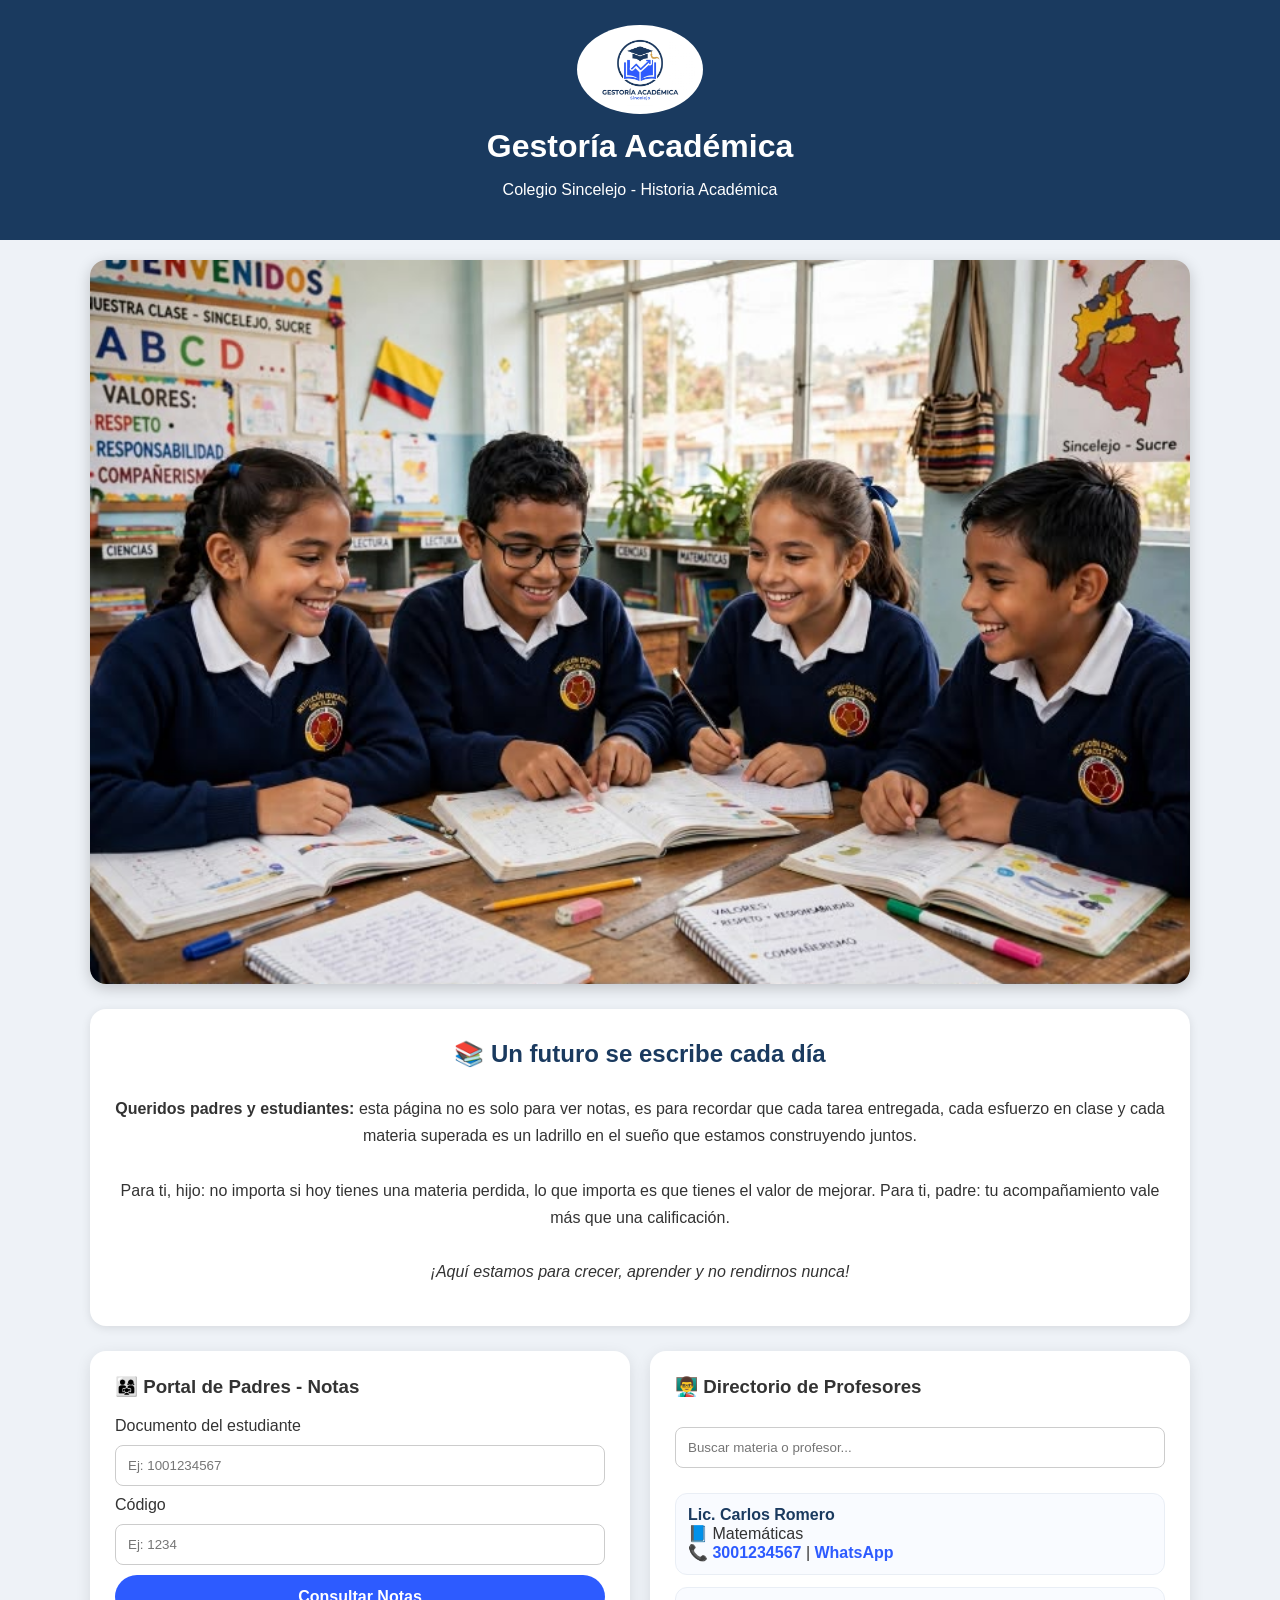
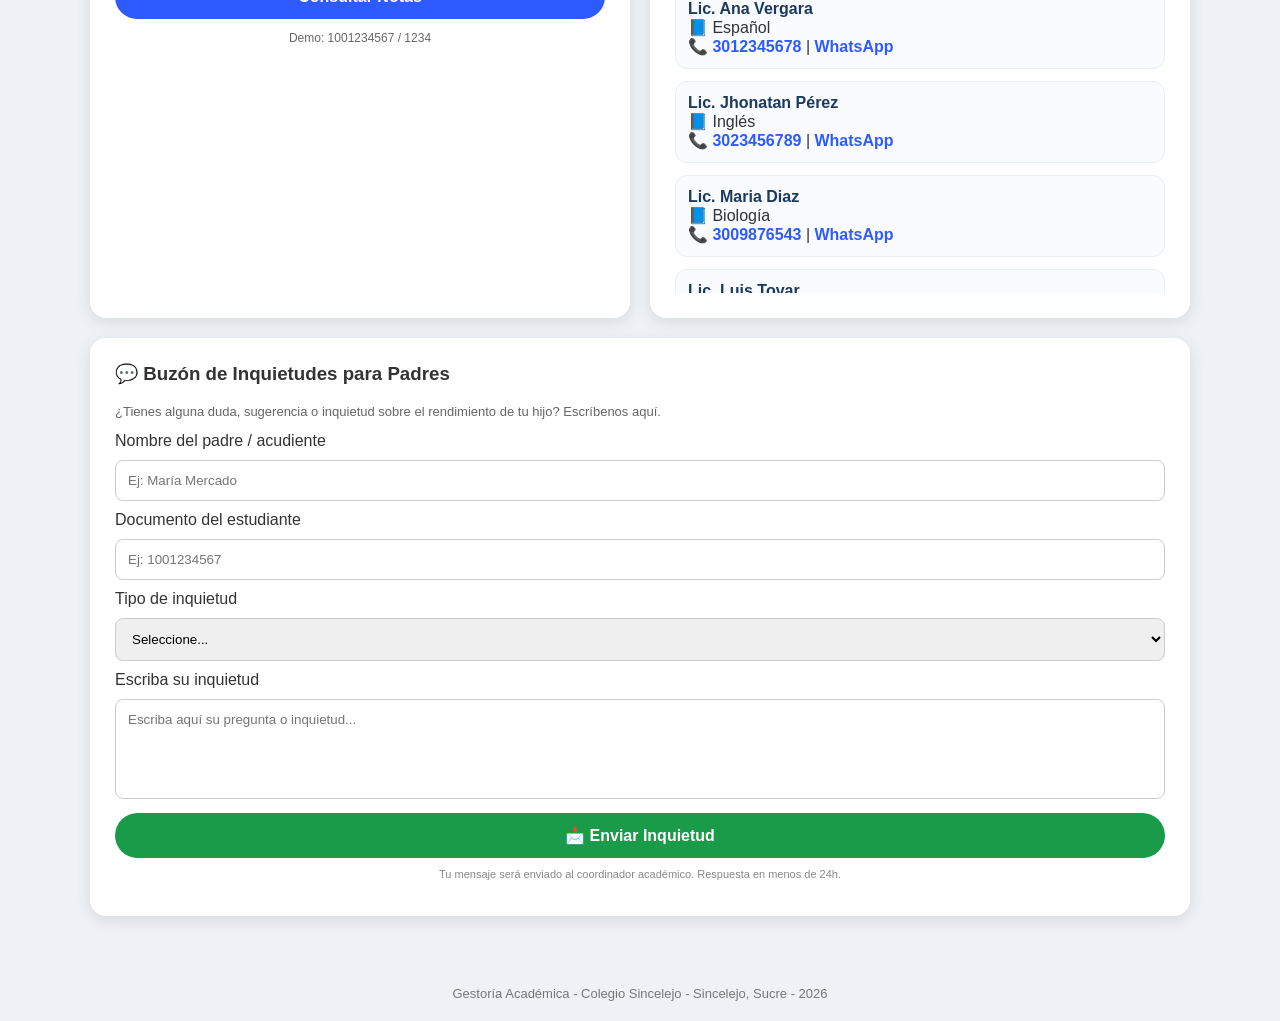
<file: index.html>
<!DOCTYPE html>
<html lang="es">
<head>
<meta charset="UTF-8">
<meta name="viewport" content="width=device-width, initial-scale=1.0">
<title>Gestoría Académica - Sincelejo</title>
<style>
body{font-family:Arial,sans-serif;background:#eef2f7;margin:0;padding:0;color:#333;}
header{background:#1a3a5f;color:white;text-align:center;padding:25px 15px;}
header img.logo{width:110px;background:white;border-radius:50%;padding:8px;margin-bottom:10px;}
header h1{margin:0;font-size:32px;}
.hero{max-width:1100px;margin:20px auto;padding:0 20px;}
.hero img{width:100%;border-radius:16px;box-shadow:0 4px 15px rgba(0,0,0,0.2);display:block;}
.inspiracion{background:white;border-radius:16px;padding:25px;margin:25px auto;max-width:1050px;box-shadow:0 2px 10px rgba(0,0,0,0.1);text-align:center;line-height:1.7;}
.inspiracion h2{color:#1a3a5f;margin-top:0;}
.contenedor-paneles{display:flex;flex-wrap:wrap;gap:20px;justify-content:center;max-width:1100px;margin:20px auto;padding:0 20px;}
.card{background:white;border-radius:16px;padding:25px;flex:1;min-width:320px;max-width:520px;box-shadow:0 4px 15px rgba(0,0,0,0.1);}
input, textarea, select{width:100%;padding:12px;margin:10px 0;border:1px solid #ccc;border-radius:8px;box-sizing:border-box;font-family:Arial;}
textarea{resize:none;height:100px;}
button{background:#2d5bff;color:white;border:none;padding:13px;width:100%;border-radius:25px;font-weight:bold;cursor:pointer;font-size:16px;}
button:hover{background:#1e45cc;}
.profesor{border:1px solid #e9eef5;border-radius:12px;padding:12px;margin-bottom:12px;background:#f9fbff;}
.profesor b{color:#1a3a5f;}
.profesor .tel a{color:#2d5bff;text-decoration:none;font-weight:bold;}
.oculto{display:none;}
.materia{display:flex;justify-content:space-between;padding:10px 0;border-bottom:1px solid #eee;}
.ganada{color:#1a9b4a;font-weight:bold;}
.perdida{color:#e63946;font-weight:bold;}
.mensaje{margin-top:18px;padding:14px;border-radius:10px;text-align:center;font-weight:bold;}
.excelente{background:#d4edda;color:#155724;}
.mejorar{background:#fff3cd;color:#856404;}
footer{text-align:center;padding:20px;color:#777;font-size:13px;}
</style>
</head>
<body>
<header>
<img class="logo" src="logo.png" alt="Logo Gestoria Academica">
<h1>Gestoría Académica</h1>
<p>Colegio Sincelejo - Historia Académica</p>
</header>

<div class="hero">
<img src="foto.jpg" alt="niños colegio sincelejo">
</div>

<div class="inspiracion">
<h2>📚 Un futuro se escribe cada día</h2>
<p>
<strong>Queridos padres y estudiantes:</strong> esta página no es solo para ver notas, es para recordar que cada tarea entregada, cada esfuerzo en clase y cada materia superada es un ladrillo en el sueño que estamos construyendo juntos.<br><br>
Para ti, hijo: no importa si hoy tienes una materia perdida, lo que importa es que tienes el valor de mejorar. Para ti, padre: tu acompañamiento vale más que una calificación.<br><br>
<em>¡Aquí estamos para crecer, aprender y no rendirnos nunca!</em>
</p>
</div>

<div class="contenedor-paneles">

<!-- PANEL NOTAS -->
<div class="card">
<h3 style="margin-top:0;">👨‍👩‍👧 Portal de Padres - Notas</h3>
<label>Documento del estudiante</label>
<input id="doc" placeholder="Ej: 1001234567">
<label>Código</label>
<input id="codigo" type="password" placeholder="Ej: 1234">
<button onclick="consultar()">Consultar Notas</button>
<p style="font-size:12px;text-align:center;color:#666;">Demo: 1001234567 / 1234</p>

<div class="oculto" id="notasCard" style="margin-top:20px;border-top:2px solid #eee;padding-top:15px;">
<h3 id="nombreAlumno" style="color:#1a3a5f;"></h3>
<div id="listaMaterias"></div>
<div id="mensajeFinal" class="mensaje"></div>
</div>
</div>

<!-- PANEL PROFESORES -->
<div class="card">
<h3 style="margin-top:0;">👨‍🏫 Directorio de Profesores</h3>
<input id="buscarProfe" placeholder="Buscar materia o profesor..." onkeyup="filtrarProfes()">
<div id="listaProfes" style="margin-top:15px; max-height:400px; overflow-y:auto;"></div>
</div>

</div>

<!-- CAJITA NUEVA DE PREGUNTAS - LO QUE PEDISTE -->
<div style="max-width:1100px; margin:0 auto; padding:0 20px 30px 20px;">
<div class="card" style="max-width:100%; margin:20px auto;">
<h3 style="margin-top:0;">💬 Buzón de Inquietudes para Padres</h3>
<p style="font-size:13px;color:#666;">¿Tienes alguna duda, sugerencia o inquietud sobre el rendimiento de tu hijo? Escríbenos aquí.</p>

<label>Nombre del padre / acudiente</label>
<input id="nombrePadre" placeholder="Ej: María Mercado">

<label>Documento del estudiante</label>
<input id="docPadre" placeholder="Ej: 1001234567">

<label>Tipo de inquietud</label>
<select id="tipoInquietud">
<option value="">Seleccione...</option>
<option>Notas / Materias perdidas</option>
<option>Comportamiento / Convivencia</option>
<option>Tareas / Trabajos</option>
<option>Contacto con profesor</option>
<option>Otra inquietud</option>
</select>

<label>Escriba su inquietud</label>
<textarea id="textoInquietud" placeholder="Escriba aquí su pregunta o inquietud..."></textarea>

<button onclick="enviarInquietud()" style="background:#1a9b4a;">📩 Enviar Inquietud</button>
<p id="confirmacionEnvio" style="display:none; text-align:center; color:#155724; background:#d4edda; padding:12px; border-radius:8px; margin-top:15px; font-weight:bold;"></p>

<p style="font-size:11px;color:#888;margin-top:10px;text-align:center;">Tu mensaje será enviado al coordinador académico. Respuesta en menos de 24h.</p>
</div>
</div>

<footer>Gestoría Académica - Colegio Sincelejo - Sincelejo, Sucre - 2026</footer>

<script>
const estudiantes = {
  "1001234567": { nombre: "Juan David Mercado - 10°", materias: [
      {nombre:"Matemáticas", nota:3.2}, {nombre:"Español", nota:4.0}, {nombre:"Inglés", nota:2.8},
      {nombre:"Ciencias Naturales", nota:3.5}, {nombre:"Sociales", nota:4.2}, {nombre:"Física", nota:3.0},
      {nombre:"Química", nota:2.9}, {nombre:"Filosofía", nota:4.5}, {nombre:"Religión", nota:4.8},
      {nombre:"Educación Física", nota:4.0}, {nombre:"Artística", nota:3.8}, {nombre:"Tecnología", nota:3.1}
    ]}
};
const profesores = [
  {nombre:"Lic. Carlos Romero", asignatura:"Matemáticas", telefono:"3001234567"},
  {nombre:"Lic. Ana Vergara", asignatura:"Español", telefono:"3012345678"},
  {nombre:"Lic. Jhonatan Pérez", asignatura:"Inglés", telefono:"3023456789"},
  {nombre:"Lic. Maria Diaz", asignatura:"Biología", telefono:"3009876543"},
  {nombre:"Lic. Luis Tovar", asignatura:"Sociales", telefono:"3104567890"},
];

function mostrarProfes(lista){
  let html=""; lista.forEach(p=>{
    html+=`<div class="profesor"><b>${p.nombre}</b><br>📘 ${p.asignatura}<br><span class="tel">📞 <a href="tel:${p.telefono}">${p.telefono}</a> | <a href="https://wa.me/57${p.telefono}" target="_blank">WhatsApp</a></span></div>`;
  }); document.getElementById('listaProfes').innerHTML=html;
}
function filtrarProfes(){
  const t=document.getElementById('buscarProfe').value.toLowerCase();
  mostrarProfes(profesores.filter(p=>p.nombre.toLowerCase().includes(t)||p.asignatura.toLowerCase().includes(t)));
}
mostrarProfes(profesores);

function consultar(){
  const doc=document.getElementById('doc').value.trim();
  if(!estudiantes[doc]){ alert("Usa 1001234567 para probar"); return; }
  const est=estudiantes[doc];
  document.getElementById('notasCard').classList.remove('oculto');
  document.getElementById('nombreAlumno').innerText=est.nombre;
  let html=""; let perdidas=0;
  est.materias.forEach(m=>{
    const estado=m.nota>=3.0?`<span class="ganada">Ganada - ${m.nota}</span>`:`<span class="perdida">Perdida - ${m.nota}</span>`;
    if(m.nota<3.0) perdidas++;
    html+=`<div class="materia"><span>${m.nombre}</span>${estado}</div>`;
  });
  document.getElementById('listaMaterias').innerHTML=html;
  const msg=document.getElementById('mensajeFinal');
  if(perdidas==0){ msg.innerText="¡Excelente! Todas ganadas. ¡Felicitaciones!"; msg.className="mensaje excelente"; }
  else{ msg.innerText=`Tiene ${perdidas} materias perdidas. ¡Puede mejorar con apoyo!`; msg.className="mensaje mejorar"; }
}

function enviarInquietud(){
  const nombre = document.getElementById('nombrePadre').value.trim();
  const doc = document.getElementById('docPadre').value.trim();
  const tipo = document.getElementById('tipoInquietud').value;
  const texto = document.getElementById('textoInquietud').value.trim();
  if(!nombre || !doc || !tipo || !texto){
    alert("Por favor llena todos los campos de la inquietud");
    return;
  }
  const mensaje = `Hola, soy ${nombre}, acudiente del estudiante ${doc}. Tipo: ${tipo}. Inquietud: ${texto}`;
  const mensajeCodificado = encodeURIComponent(mensaje);
  // Aquí puedes poner tu número de WhatsApp del colegio
  const numeroColegio = "573001234567"; 
  const urlWhatsApp = `https://wa.me/${numeroColegio}?text=${mensajeCodificado}`;
  
  document.getElementById('confirmacionEnvio').style.display="block";
  document.getElementById('confirmacionEnvio').innerText = "✅ ¡Inquietud enviada con éxito! Te responderemos pronto. Redirigiendo a WhatsApp...";
  
  setTimeout(()=>{ window.open(urlWhatsApp, "_blank"); }, 1500);
}
</script>
</body>
</html>
</file>
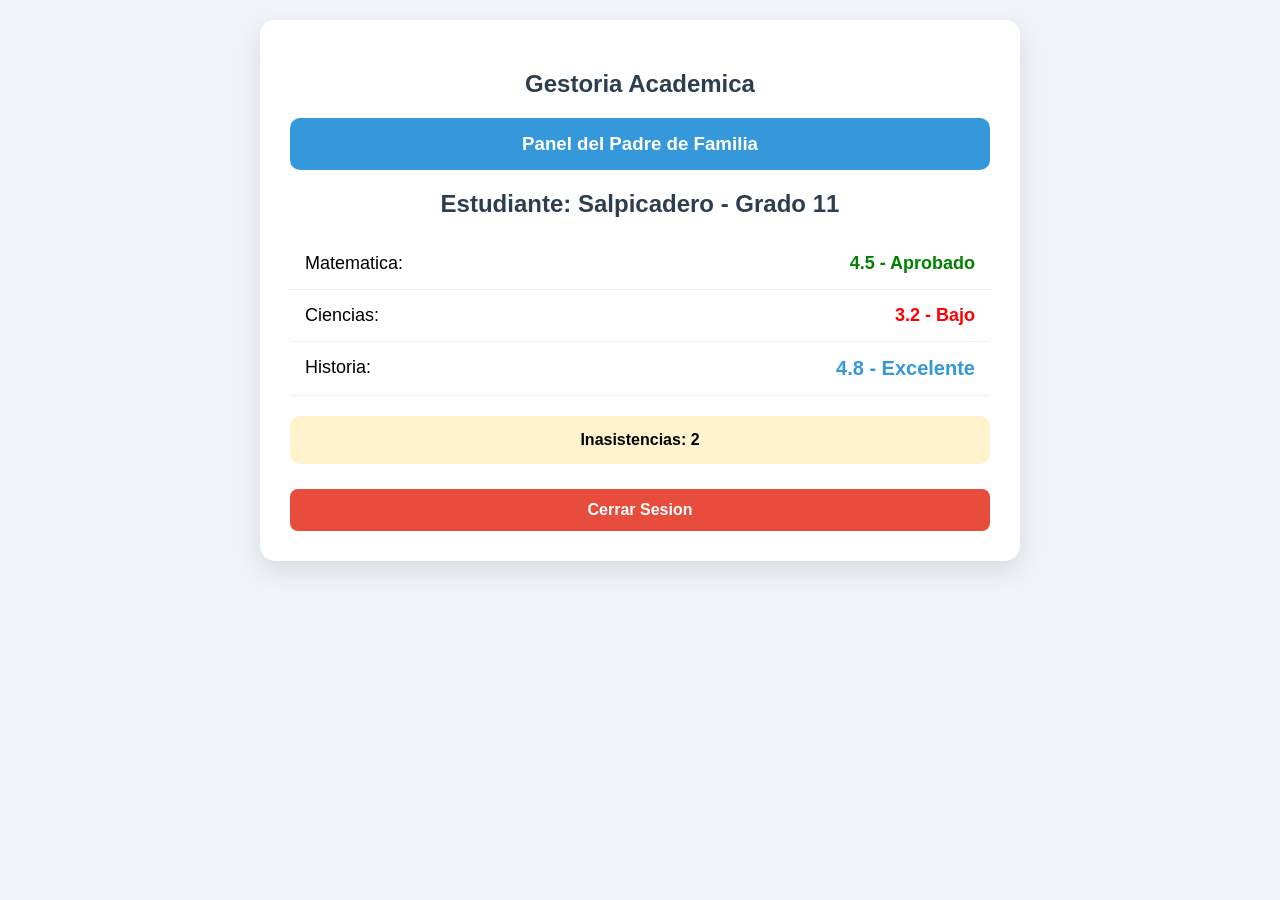
<file: dashboard.html>
<!DOCTYPE html>
<html>
<head>
<title>Panel del Padre</title>
<style>
body{font-family:Arial; background:#f0f4f8; margin:0; padding:20px;}
.container{max-width:700px; margin:auto; background:white; padding:30px; border-radius:15px; box-shadow:0 10px 25px rgba(0,0,0,0.1);}
h2{color:#2c3e50; text-align:center;}
h3{background:#3498db; color:white; padding:15px; border-radius:10px; text-align:center;}
.nota{display:flex; justify-content:space-between; padding:15px; border-bottom:1px solid #eee; font-size:18px;}
.aprobado{color:green; font-weight:bold;}
.bajo{color:red; font-weight:bold;}
.excelente{color:#3498db; font-weight:bold; font-size:20px;}
.faltas{margin-top:20px; background:#fff3cd; padding:15px; border-radius:10px; text-align:center; font-weight:bold;}
.cerrar{display:block; margin-top:25px; text-align:center; background:#e74c3c; color:white; padding:12px; border-radius:8px; text-decoration:none; font-weight:bold;}
.cerrar:hover{background:#c0392b;}
</style>
</head>
<body>
<div class="container">
<h2>Gestoria Academica</h2>
<h3>Panel del Padre de Familia</h3>
<h2>Estudiante: Salpicadero - Grado 11</h2>

<div class="nota"><span>Matematica:</span><span class="aprobado">4.5 - Aprobado</span></div>
<div class="nota"><span>Ciencias:</span><span class="bajo">3.2 - Bajo</span></div>
<div class="nota"><span>Historia:</span><span class="excelente">4.8 - Excelente</span></div>

<div class="faltas">Inasistencias: 2</div>

<a class="cerrar" href="index.html">Cerrar Sesion</a>
</div>
</body>
</html>
</file>
